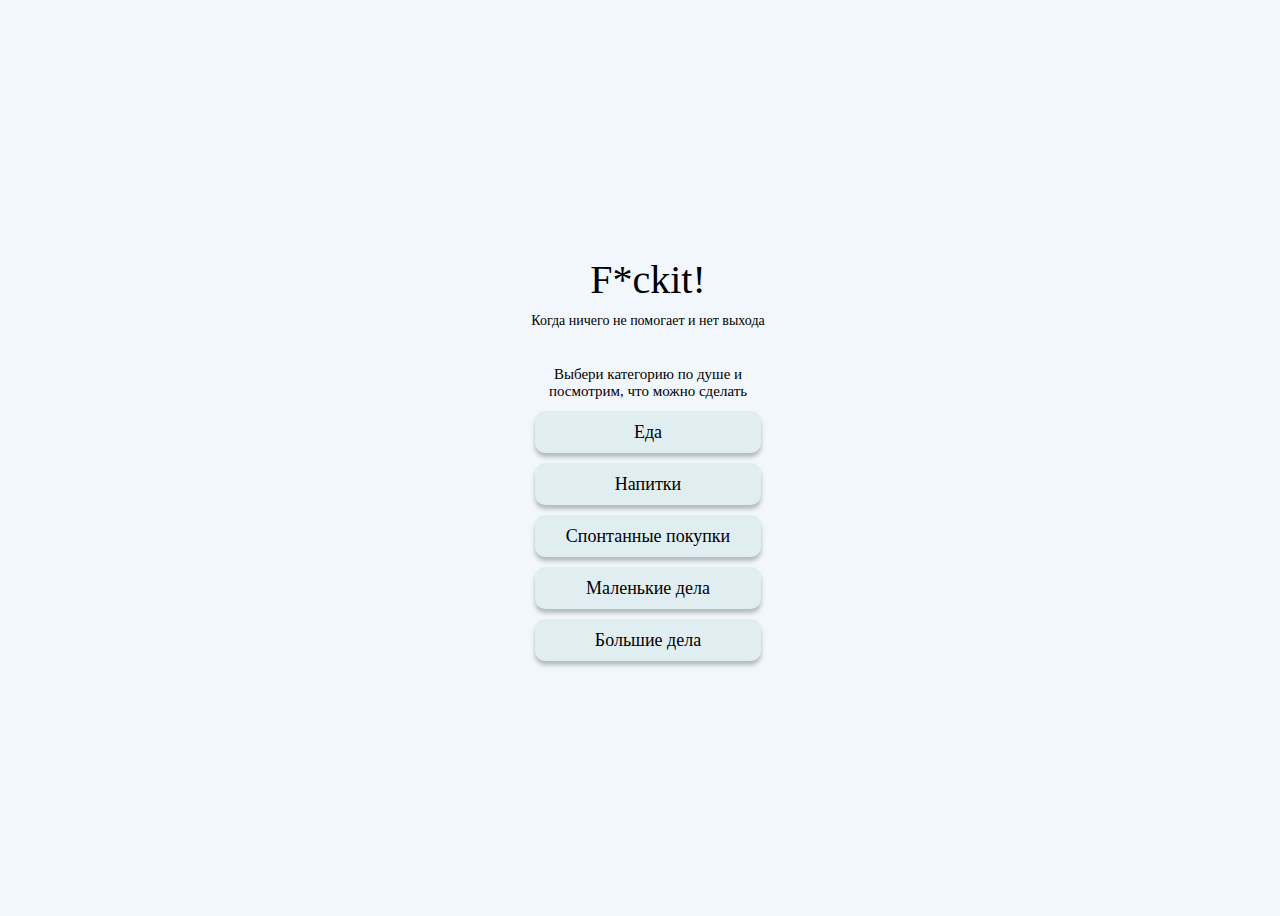
<file: index.html>
<!DOCTYPE html>
<html lang="en">
  <head>
    <meta charset="UTF-8" />
    <meta name="viewport" content="width=device-width, initial-scale=1.0" />
    <link rel="stylesheet" type="text/css" href="styles.css" />
    <title>F*ckit!</title>
  </head>
  <body>
    <div class="page">
      <div class="block-wrapper">
        <div class="custom-block">F*ckit!</div>
        <div class="sub-block1">
          <div class="text-content">
            Когда ничего не помогает и нет выхода
          </div>
        </div>
        <div class="sub-block2">
          Выбери категорию по душе и
          <br />
          посмотрим, что можно сделать
        </div>
        <div class="button-container">
          <a href="./food.html" class="custom-button">Еда</a>
          <a href="./drinks.html" class="custom-button">Напитки</a>
          <a href="./stuff.html" class="custom-button">Спонтанные покупки</a>
          <a href="./smallthings.html" class="custom-button">Маленькие дела</a>
          <a href="./bigthings.html" class="custom-button">Большие дела</a>
        </div>
      </div>
    </div>
  </body>
</html>
</file>
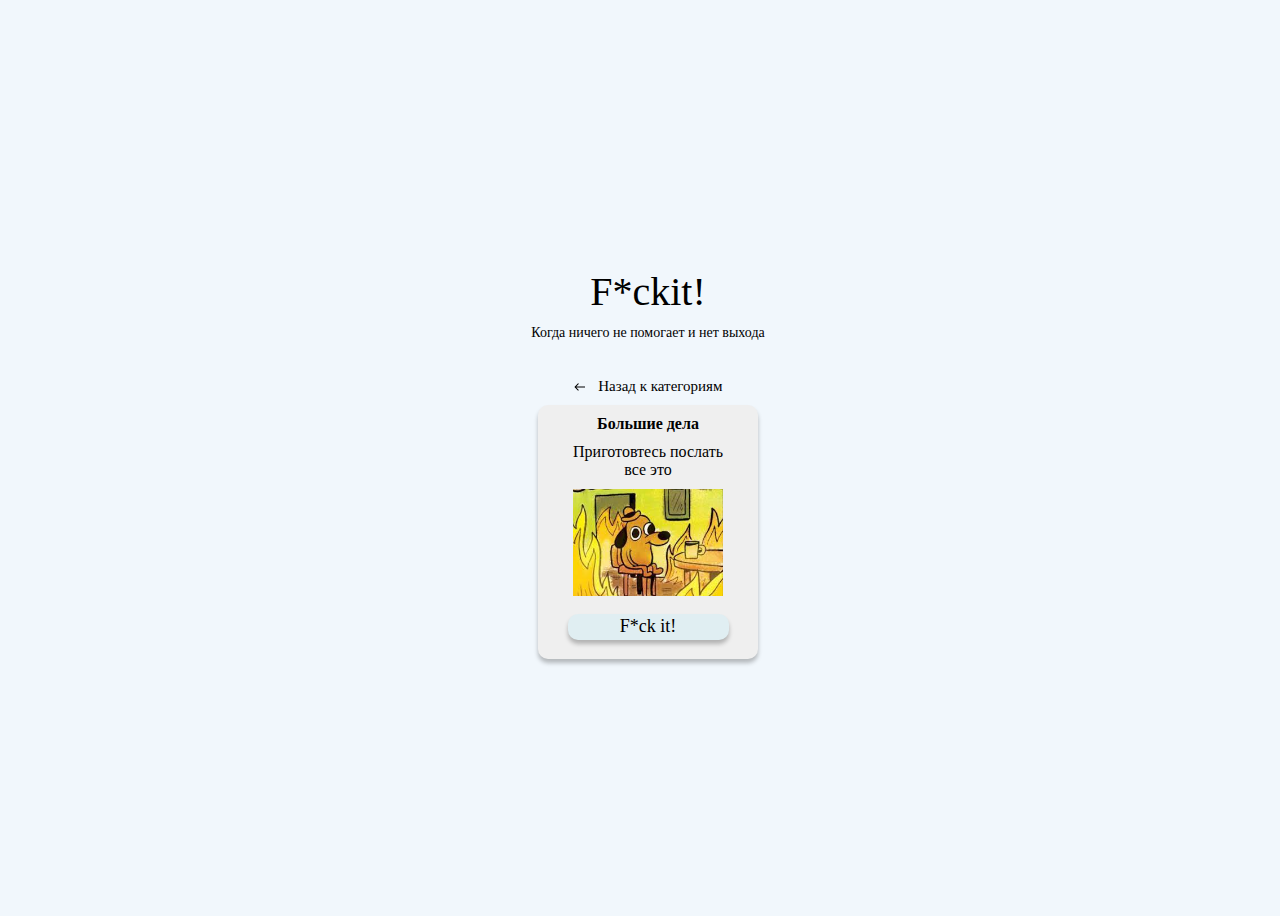
<file: bigthings.html>
<!DOCTYPE html>
<html lang="en">
  <head>
    <meta charset="UTF-8" />
    <meta name="viewport" content="width=device-width, initial-scale=1.0" />
    <link rel="stylesheet" type="text/css" href="styles.css" />
    <title>F*ckit!</title>
  </head>
  <body>
    <div class="page">
      <div class="block-wrapper">
        <div class="custom-block">F*ckit!</div>
        <div class="sub-block1">
          Когда ничего не помогает и нет выхода
        </div>
        <a href="index.html" class="back-to-categories">
          <svg
            class="arrow"
            width="11"
            height="8"
            viewBox="0 0 11 8"
            fill="none"
            xmlns="http://www.w3.org/2000/svg"
          >
            <path
              d="M0.646446 3.64645C0.451184 3.84171 0.451184 4.15829 0.646446 4.35355L3.82843 7.53553C4.02369 7.7308 4.34027 7.7308 4.53553 7.53553C4.7308 7.34027 4.7308 7.02369 4.53553 6.82843L1.70711 4L4.53553 1.17157C4.7308 0.976311 4.7308 0.659729 4.53553 0.464467C4.34027 0.269204 4.02369 0.269205 3.82843 0.464467L0.646446 3.64645ZM11 3.5L1 3.5L1 4.5L11 4.5L11 3.5Z"
              fill="black"
            />
          </svg>
          Назад к категориям
        </a>
        <div class="image-block">
          <div class="category"><b>Большие дела</b></div>
          <div class="text" id ="bigtext">Приготовтесь послать <br>все это</div>
          <div class="image" id="itemImage"></div>
          <div class="button-wrap">
            <button class="image-button" id = "updatebigbut">F*ck it!</button>
            <script src="updatebig.js"></script>
          </div>
        </a>
      </div>
    </div>
  </body>
</html>
</file>
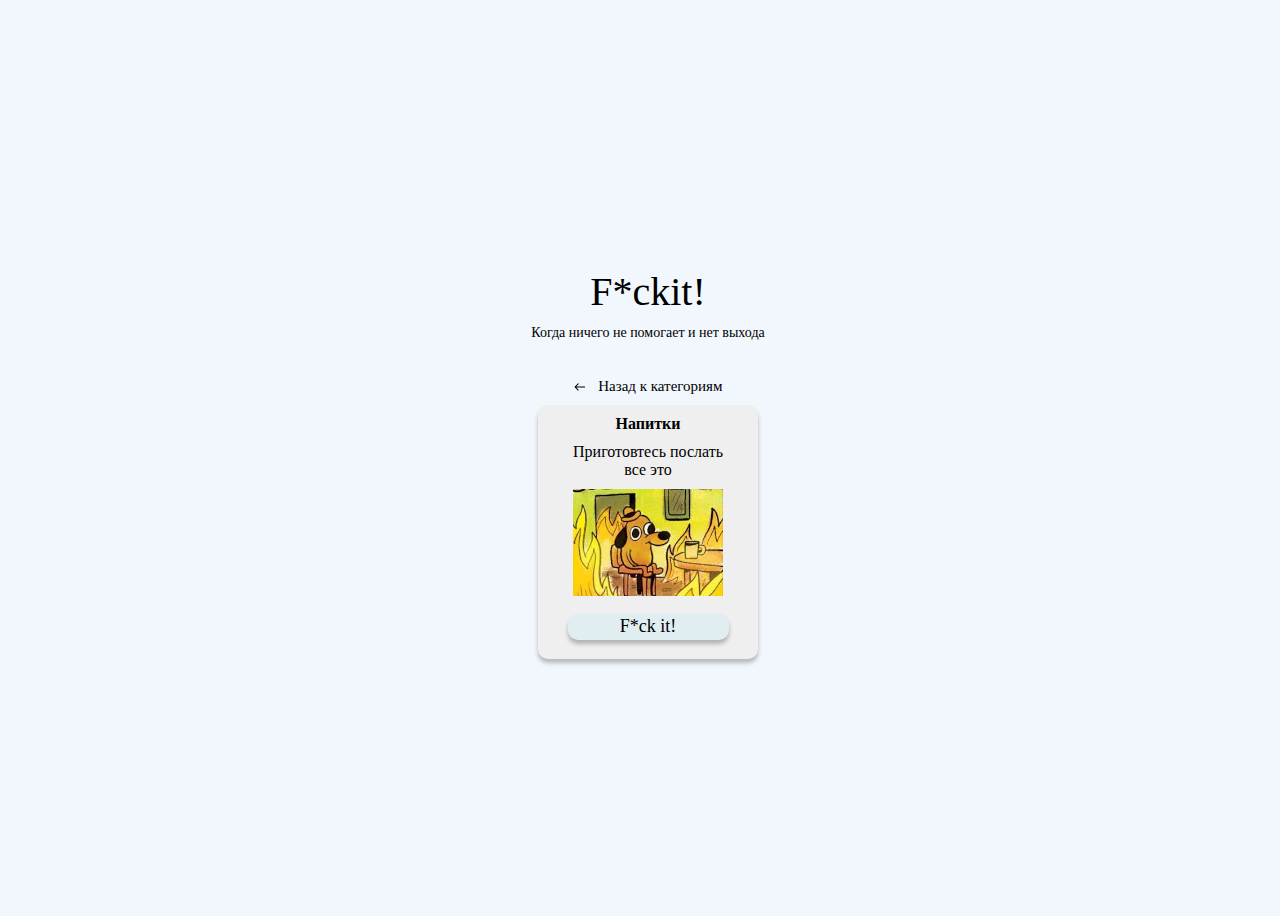
<file: drinks.html>
<!DOCTYPE html>
<html lang="en">
  <head>
    <meta charset="UTF-8" />
    <meta name="viewport" content="width=device-width, initial-scale=1.0" />
    <link rel="stylesheet" type="text/css" href="styles.css" />
    <title>F*ckit!</title>
  </head>
  <body>
    <div class="page">
      <div class="block-wrapper">
        <div class="custom-block">F*ckit!</div>
        <div class="sub-block1">
          Когда ничего не помогает и нет выхода
        </div>
        <a href="index.html" class="back-to-categories">
          <svg
            class="arrow"
            width="11"
            height="8"
            viewBox="0 0 11 8"
            fill="none"
            xmlns="http://www.w3.org/2000/svg"
          >
            <path
              d="M0.646446 3.64645C0.451184 3.84171 0.451184 4.15829 0.646446 4.35355L3.82843 7.53553C4.02369 7.7308 4.34027 7.7308 4.53553 7.53553C4.7308 7.34027 4.7308 7.02369 4.53553 6.82843L1.70711 4L4.53553 1.17157C4.7308 0.976311 4.7308 0.659729 4.53553 0.464467C4.34027 0.269204 4.02369 0.269205 3.82843 0.464467L0.646446 3.64645ZM11 3.5L1 3.5L1 4.5L11 4.5L11 3.5Z"
              fill="black"
            />
          </svg>
          Назад к категориям
        </a>
        <div class="image-block">
          <div class="category"><b>Напитки</b></div>
          <div class="text" id="drinktext">Приготовтесь послать <br> все это</div>
          <div class="image" id="itemImage"></div>
          <div class="button-wrap">
            <button class="image-button" id = "updatedrinkbut">F*ck it!</button>
            <script src="updatedrink.js"></script>
          </div>
        </a>
      </div>
    </div>
  </body>
</html>
</file>
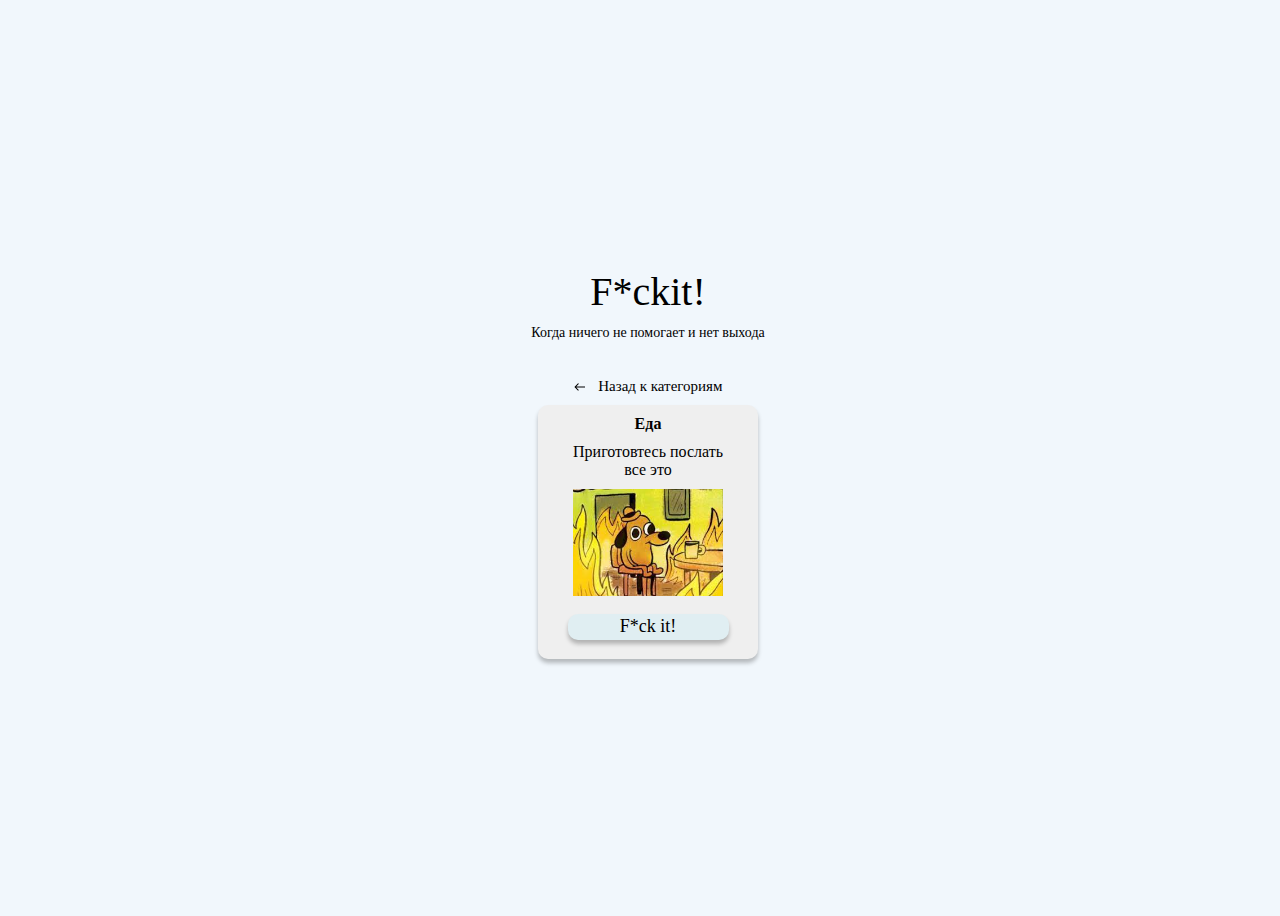
<file: food.html>
<!DOCTYPE html>
<html lang="en">
  <head>
    <meta charset="UTF-8" />
    <meta name="viewport" content="width=device-width, initial-scale=1.0" />
    <link rel="stylesheet" type="text/css" href="styles.css" />
    <title>F*ckit!</title>
  </head>
  <body>
    <div class="page">
      <div class="block-wrapper">
        <div class="custom-block">F*ckit!</div>
        <div class="sub-block1">
          Когда ничего не помогает и нет выхода
        </div>
        <a href="index.html" class="back-to-categories">
          <svg
            class="arrow"
            width="11"
            height="8"
            viewBox="0 0 11 8"
            fill="none"
            xmlns="http://www.w3.org/2000/svg"
          >
            <path
              d="M0.646446 3.64645C0.451184 3.84171 0.451184 4.15829 0.646446 4.35355L3.82843 7.53553C4.02369 7.7308 4.34027 7.7308 4.53553 7.53553C4.7308 7.34027 4.7308 7.02369 4.53553 6.82843L1.70711 4L4.53553 1.17157C4.7308 0.976311 4.7308 0.659729 4.53553 0.464467C4.34027 0.269204 4.02369 0.269205 3.82843 0.464467L0.646446 3.64645ZM11 3.5L1 3.5L1 4.5L11 4.5L11 3.5Z"
              fill="black"
            />
          </svg>
          Назад к категориям
        </a>
        <div class="image-block">
          <div class="category"><b>Еда</b></div>
          <div class="text" id="foodtext">Приготовтесь послать <br> все это</div>
          <div class="image" id="itemImage"></div>
          <div class="button-wrap">
            <button class="image-button" id = "updatefoodbut">F*ck it!</button>
            <script src="updatefood.js"></script>
          </div>
        </a>
      </div>
    </div>
  </body>
</html>
</file>
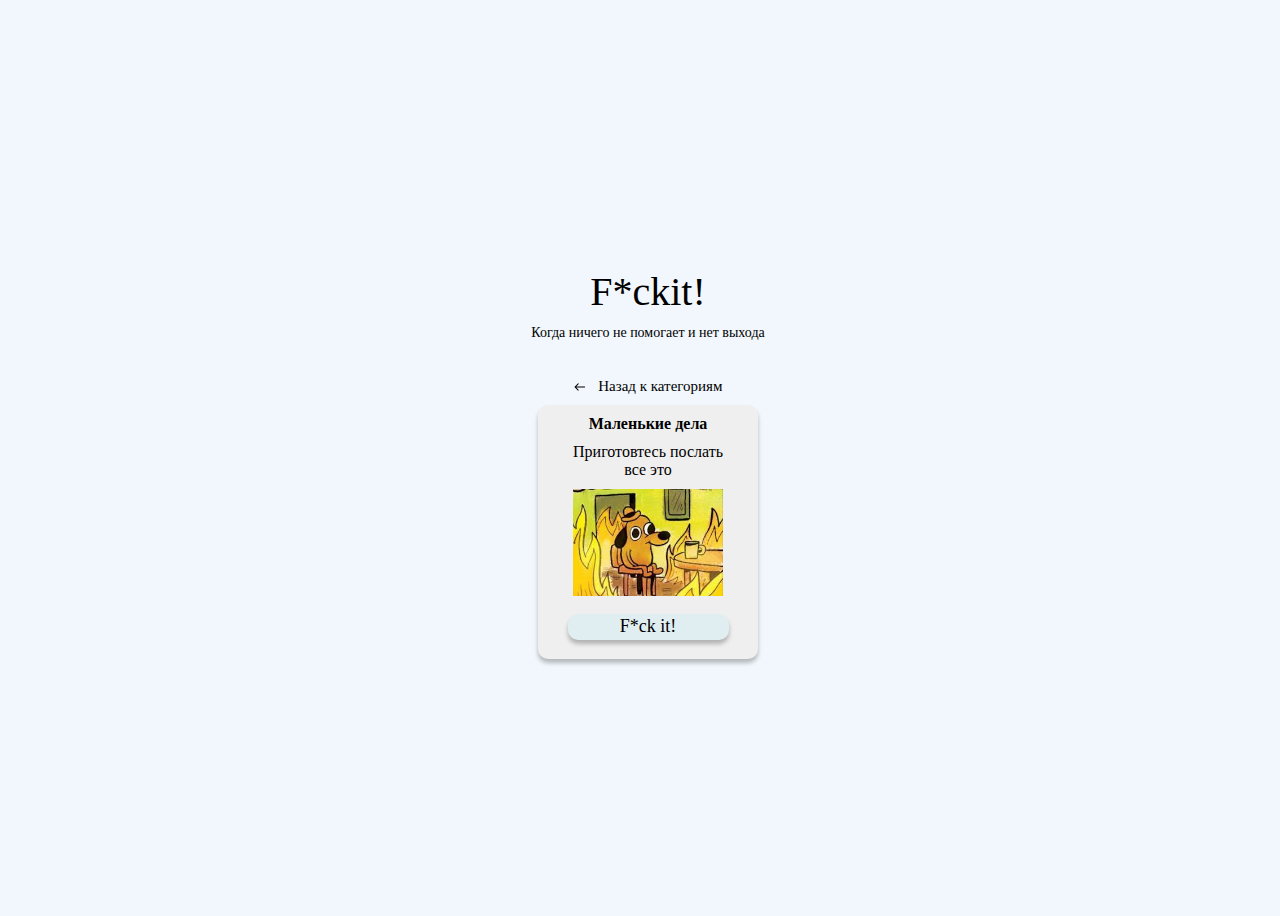
<file: smallthings.html>
<!DOCTYPE html>
<html lang="en">
  <head>
    <meta charset="UTF-8" />
    <meta name="viewport" content="width=device-width, initial-scale=1.0" />
    <link rel="stylesheet" type="text/css" href="styles.css" />
    <title>F*ckit!</title>
  </head>
  <body>
    <div class="page">
      <div class="block-wrapper">
        <div class="custom-block">F*ckit!</div>
        <div class="sub-block1">
          Когда ничего не помогает и нет выхода
        </div>
        <a href="index.html" class="back-to-categories">
          <svg
            class="arrow"
            width="11"
            height="8"
            viewBox="0 0 11 8"
            fill="none"
            xmlns="http://www.w3.org/2000/svg"
          >
            <path
              d="M0.646446 3.64645C0.451184 3.84171 0.451184 4.15829 0.646446 4.35355L3.82843 7.53553C4.02369 7.7308 4.34027 7.7308 4.53553 7.53553C4.7308 7.34027 4.7308 7.02369 4.53553 6.82843L1.70711 4L4.53553 1.17157C4.7308 0.976311 4.7308 0.659729 4.53553 0.464467C4.34027 0.269204 4.02369 0.269205 3.82843 0.464467L0.646446 3.64645ZM11 3.5L1 3.5L1 4.5L11 4.5L11 3.5Z"
              fill="black"
            />
          </svg>
          Назад к категориям
        </a>
        <div class="image-block">
          <div class="category"><b>Маленькие дела</b></div>
          <div class="text" id = "smalltext">Приготовтесь послать <br> все это</div>
          <div class="image" id = "itemImage"></div>
          <div class="button-wrap">
            <button class="image-button" id = "updatesmallbut">F*ck it!</button>
            <script src="updatesmall.js"></script>
          </div>
        </a>
      </div>
    </div>
  </body>
</html>
</file>
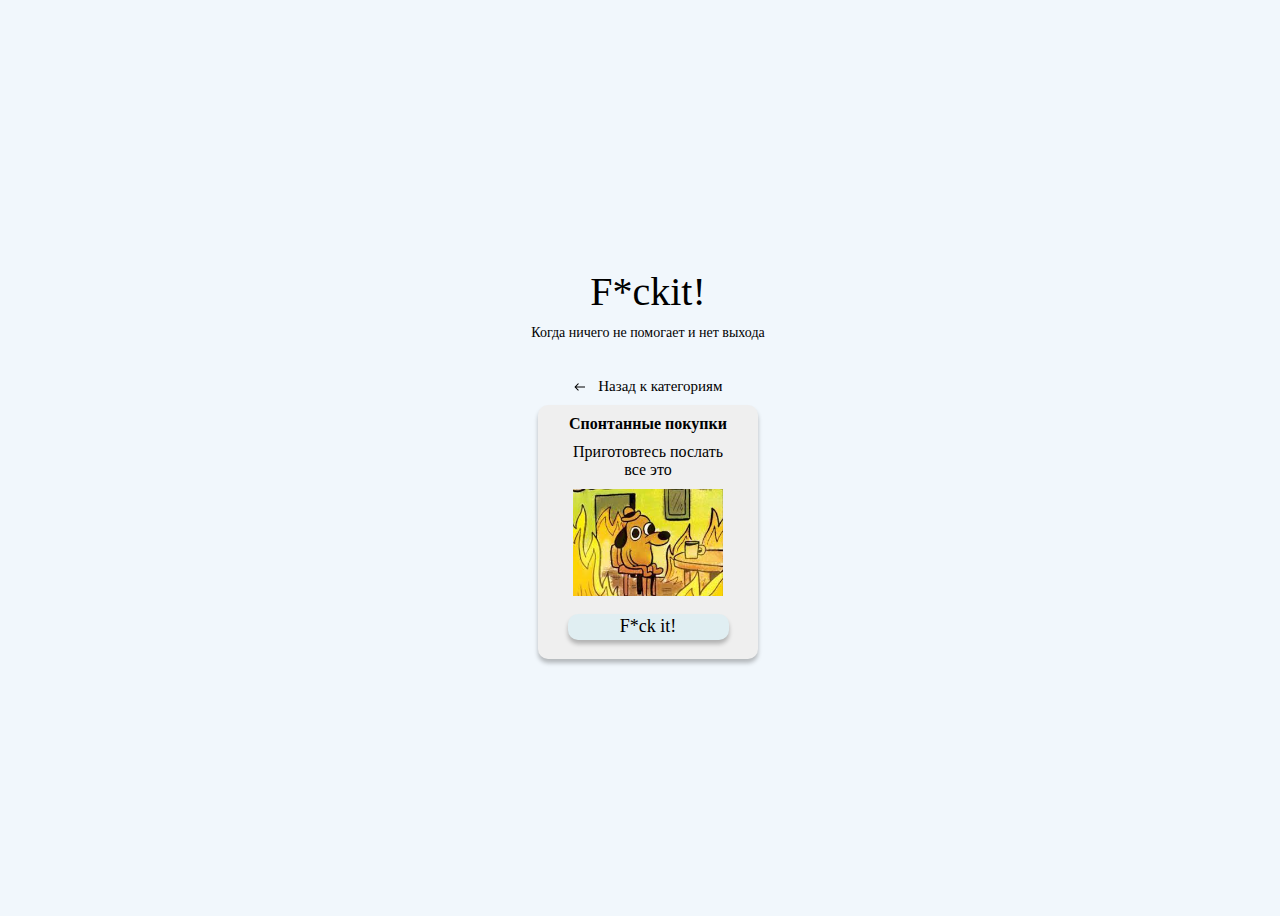
<file: stuff.html>
<!DOCTYPE html>
<html lang="en">
  <head>
    <meta charset="UTF-8" />
    <meta name="viewport" content="width=device-width, initial-scale=1.0" />
    <link rel="stylesheet" type="text/css" href="styles.css" />
    <title>F*ckit!</title>
  </head>
  <body>
    <div class="page">
      <div class="block-wrapper">
        <div class="custom-block">F*ckit!</div>
        <div class="sub-block1">
          Когда ничего не помогает и нет выхода
        </div>
        <a href="index.html" class="back-to-categories">
          <svg
            class="arrow"
            width="11"
            height="8"
            viewBox="0 0 11 8"
            fill="none"
            xmlns="http://www.w3.org/2000/svg"
          >
            <path
              d="M0.646446 3.64645C0.451184 3.84171 0.451184 4.15829 0.646446 4.35355L3.82843 7.53553C4.02369 7.7308 4.34027 7.7308 4.53553 7.53553C4.7308 7.34027 4.7308 7.02369 4.53553 6.82843L1.70711 4L4.53553 1.17157C4.7308 0.976311 4.7308 0.659729 4.53553 0.464467C4.34027 0.269204 4.02369 0.269205 3.82843 0.464467L0.646446 3.64645ZM11 3.5L1 3.5L1 4.5L11 4.5L11 3.5Z"
              fill="black"
            />
          </svg>
          Назад к категориям
        </a>
        <div class="image-block">
          <div class="category"><b>Спонтанные покупки</b></div>
          <div class="text" id ="stufftext">Приготовтесь послать <br>все это</div>
          <div class="image" id="itemImage"></div>
          <div class="button-wrap">
            <button class="image-button" id = "updatestuffbut">F*ck it!</button>
            <script src="updatestuff.js"></script>
          </div>
        </a>
      </div>
    </div>
  </body>
</html>
</file>
<file: styles.css>
/* Пример стиля для фона страницы */
body {
  background-color: #f1f7fc;
}

.page {
  height: 100vh;
  width: 100vw;
  display: flex;
  justify-content: center;
  align-items: center;
}

.block-wrapper {
  width: 500px;
  display: flex;
  justify-content: center; /* Горизонтальное выравнивание по центру */
  align-items: center; /* Вертикальное выравнивание по центру */
  flex-direction: column;
}

.custom-block {
  margin: auto;
  padding: 10px;
  background-color: #f1f7fc;
  color: #000;
  text-align: center;
  font-family: Inter;
  font-size: 40px;
  font-style: normal;
  font-weight: 400;
  line-height: normal;
}

.sub-block1 {
  color: #000;
  text-align: center;
  font-family: Inter;
  font-size: 14px;
  font-style: normal;
  font-weight: 400;
  line-height: normal;
  height: 53px;
}

.sub-block2 {
  color: #000;
  text-align: center;
  font-family: Inter;
  font-size: 15px;
  font-style: normal;
  font-weight: 200;
  line-height: normal;
}

.button-container {
  margin-top: 11px;
  display: flex;
  flex-direction: column;
  align-items: flex-start;
}

.custom-button {
  box-shadow: 0px 4px 4px rgba(0, 0, 0, 0.25);
  width: 226px;
  height: 42px;
  line-height: 42px;
  margin: auto;
  background-color: #e0eef2;
  color: #000;
  font-family: Inter;
  font-size: 18px;
  font-style: normal;
  font-weight: 400;
  border-radius: 10px;
  border: none;
  cursor: pointer;
  margin-bottom: 10px;
  text-align: center;
  text-decoration: none;
}
.custom-button:active {
  background-color: #c0d0d8;
}

.back-to-categories {
  display: inline-block;
  text-decoration: none;
  /* height: 42px; */
  color: #000;
  text-align: center;
  font-family: Inter;
  font-size: 15px;
  font-style: normal;
  font-weight: 200;
  line-height: normal;
  margin-bottom: 10px;
}

.arrow {
  margin-right: 10px;
}

.image-block {
  box-shadow: 0px 4px 4px rgba(0, 0, 0, 0.25);
  width: 220px;
  background-color: #efefef;
  border-radius: 10px;
  padding-top: 10px;
  display: flex;
  justify-content: center;
  flex-direction: column;
  text-align: center;
}

.category {
  margin-bottom: 10px;
}

.text {
  margin-bottom: 10px;
  margin-left: 11px;
  margin-right: 11px;
  word-break: break-all;
}

.image {
width: 161px;
  height: 107px;
  background-image: url('./images/default.jpg');
  background-repeat: no-repeat;
  background-size: contain;
  background-position: center;
  margin: 0 auto;
}


.button-wrap {
  margin-top: 12px;
}

.image-button {
  width: 161px;
  height: 26px;
  margin-top: 6px;
  margin-bottom: 5px;
  background-color: #e0eef2;
  color: #000;
  font-family: Inter;
  font-size: 18px;
  font-style: normal;
  font-weight: 400;
  line-height: normal;
  border-radius: 10px;
  border: none;
  cursor: pointer;
  margin-bottom: 19px;
  box-shadow: 0px 4px 4px rgba(0, 0, 0, 0.25);
}

.image-button:active {
  background-color: #c0d0d8;
}
</file>
